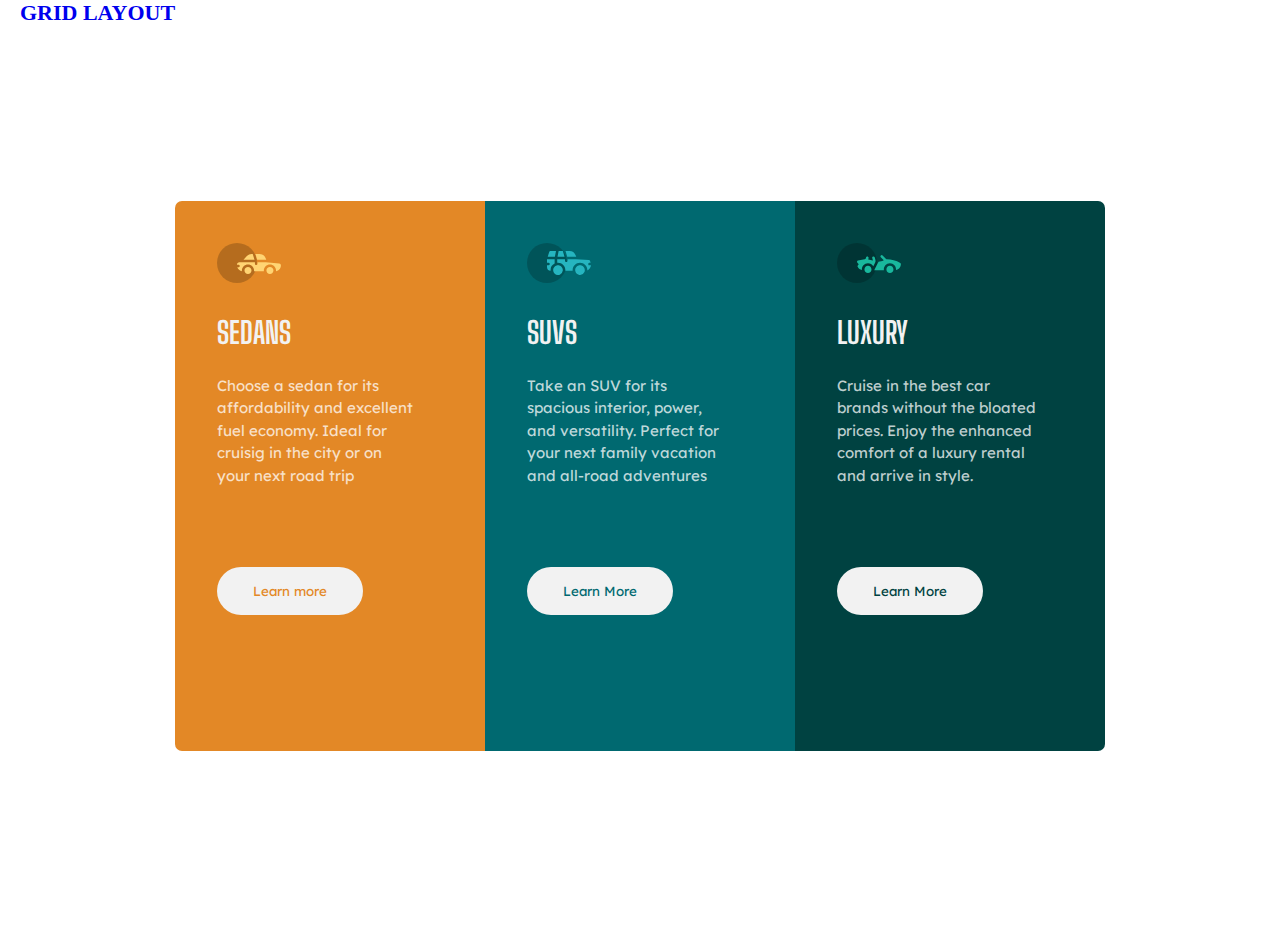
<file: column card/index.html>
<!DOCTYPE html>
<html lang="en">
  <head>
    <meta charset="UTF-8" />
    <meta http-equiv="X-UA-Compatible" content="IE=edge" />
    <meta name="viewport" content="width=device-width, initial-scale=1.0" />
    <meta name="author" content="Ig-Matrix" />
    <link rel="stylesheet" href="style.css" />
    <title>Flex Card</title>
  </head>
  <body>
    <div><a href="./grid.html" target="_blank">GRID LAYOUT</a></div>
    <main>
      <div class="container">
        <div class="box box1">
          <div class="content">
            <img src="./images/icon-sedans.svg" alt="sedan car icon" />
            <h1>SEDANS</h1>
            <p class="sedan">
              Choose a sedan for its affordability and excellent fuel economy. Ideal for cruisig in the
              city or on your next road trip
            </p>
            <button class="btn1">Learn more</button>
          </div>
        </div>
        <div class="box box2">
          <div class="content">
            <img src="./images/icon-suvs.svg" alt="SUV car icon" />
            <h1>SUVS</h1>
            <p>
              Take an SUV for its spacious interior, power, and versatility.
              Perfect for your next family vacation and all-road adventures
            </p>
            <button class="btn2">Learn More</button>
          </div>
        </div>
        <div class="box box3">
          <div class="content">
            <img src="images/icon-luxury.svg" alt="Luxury car icon" />
            <h1>LUXURY</h1>
            <p>
              Cruise in the best car brands without the bloated prices. Enjoy
              the enhanced comfort of a luxury rental and arrive in style.
            </p>
            <button class="btn3">Learn More</button>
          </div>
        </div>
      </div>
    </main>
  </body>
</html>
</file>
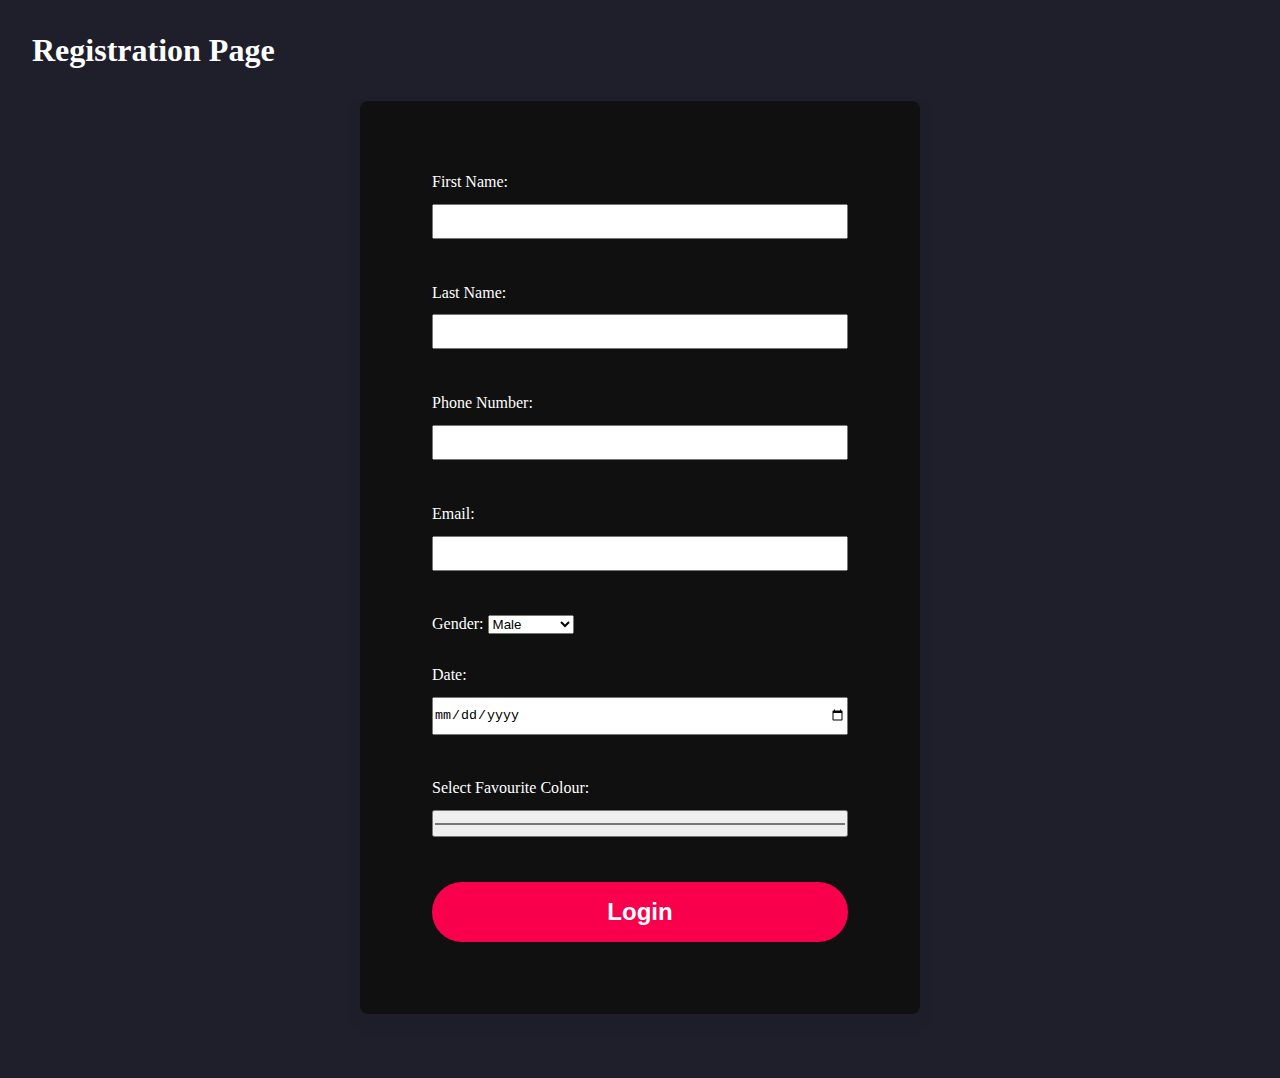
<file: pages/index.html>
<!DOCTYPE html>
<html lang="en">
  <head>
    <meta charset="UTF-8" />
    <title>Registration Page</title>
    <link rel="stylesheet" href="style.css" />
  </head>
  <body>
    <div class="container">
      <h1>Registration Page</h1>
      <form>
        <div>
          <label for="fname">First Name: </label>
          <input type="text" id="fname" />
        </div>
        <div>
          <label for="lname">Last Name: </label>
          <input type="text" id="lname" />
        </div>
        <div>
          <label for="number">Phone Number: </label>
          <input type="number" id="number" />
        </div>
        <div>
          <label for="email">Email: </label>
          <input type="email" id="email" />
        </div>
        <div>
          <label for="gender">Gender: </label>
          <select>
            <option>Male</option>
            <option>Female</option>
            <option>Bisexuality</option>
          </select>
        </div>
        <div>
          <label for="date">Date:</label>
          <input type="date" />
        </div>
        <div>
          <label for="color">Select Favourite Colour: </label>
          <input type="color" />
        </div>
        <div>
          <button><a href="./login.html">Login</a></button>
        </div>
      </form>
    </div>
  </body>
</html>
</file>
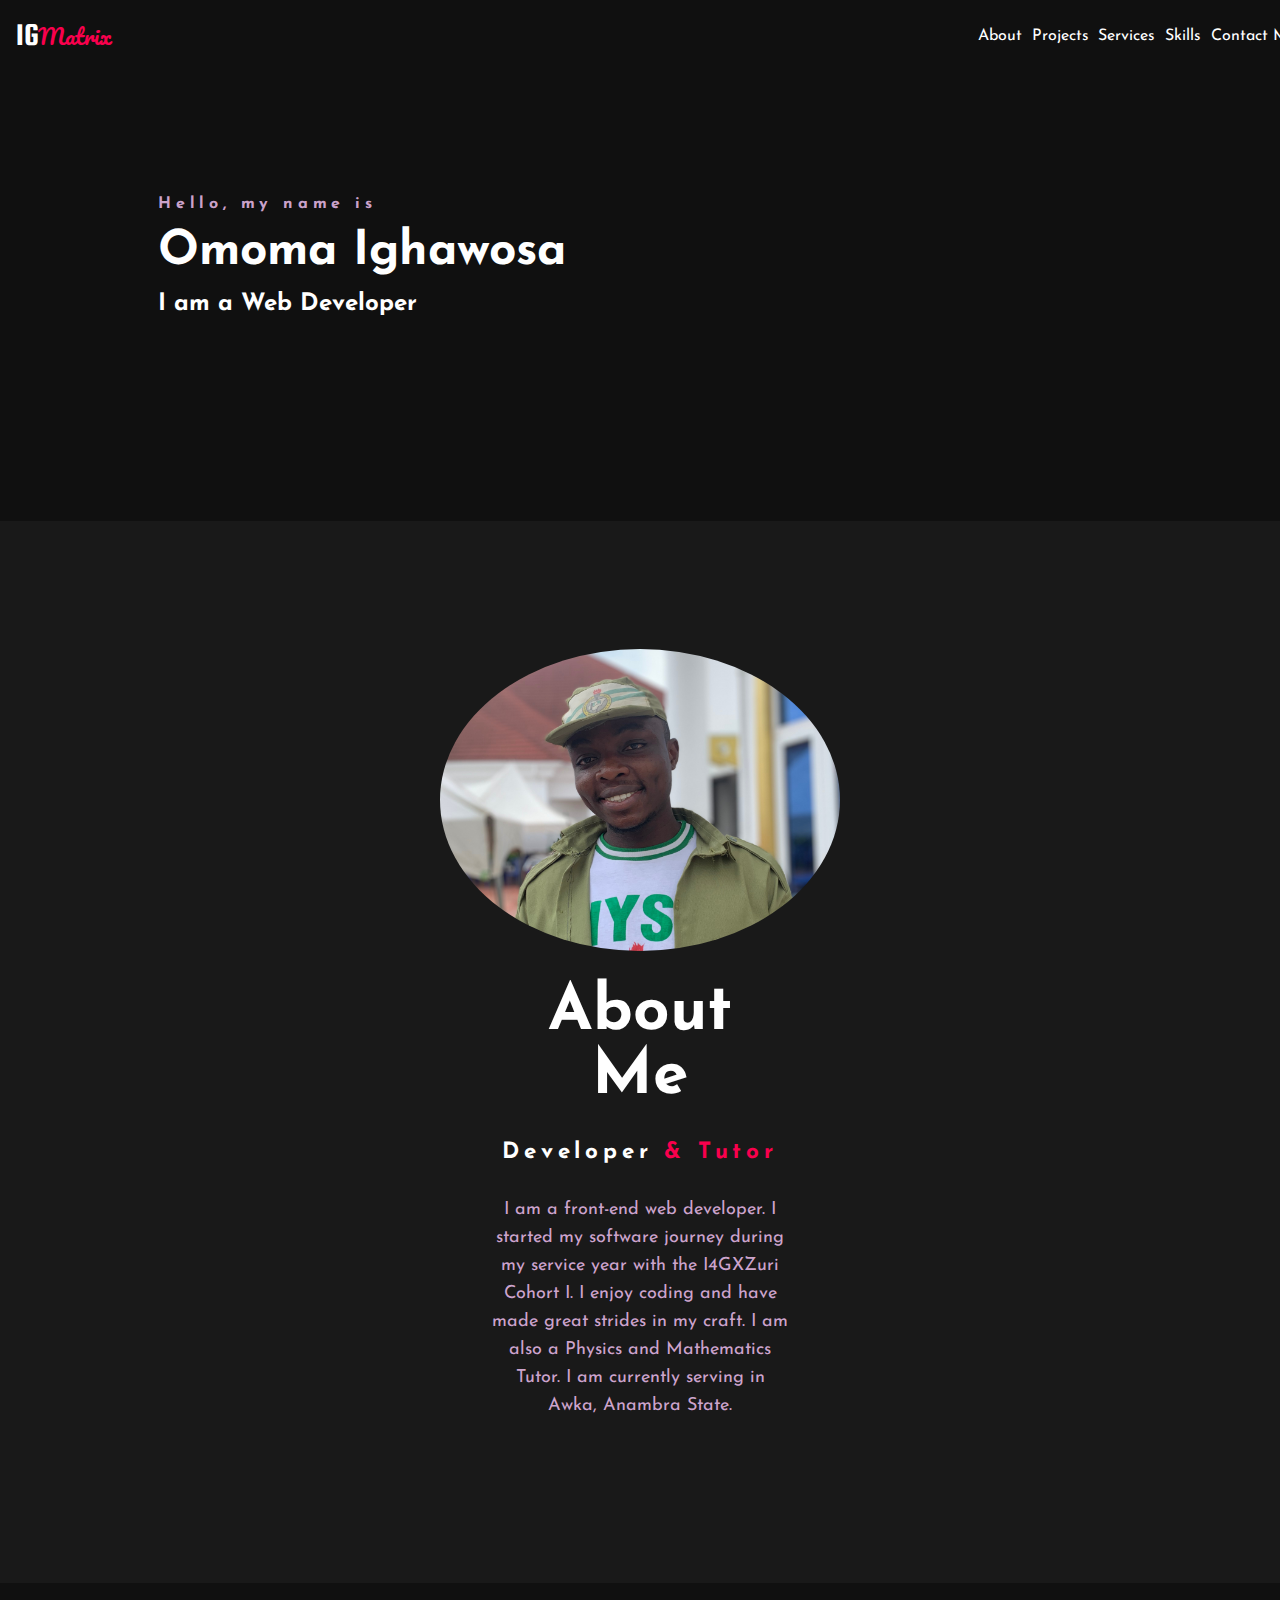
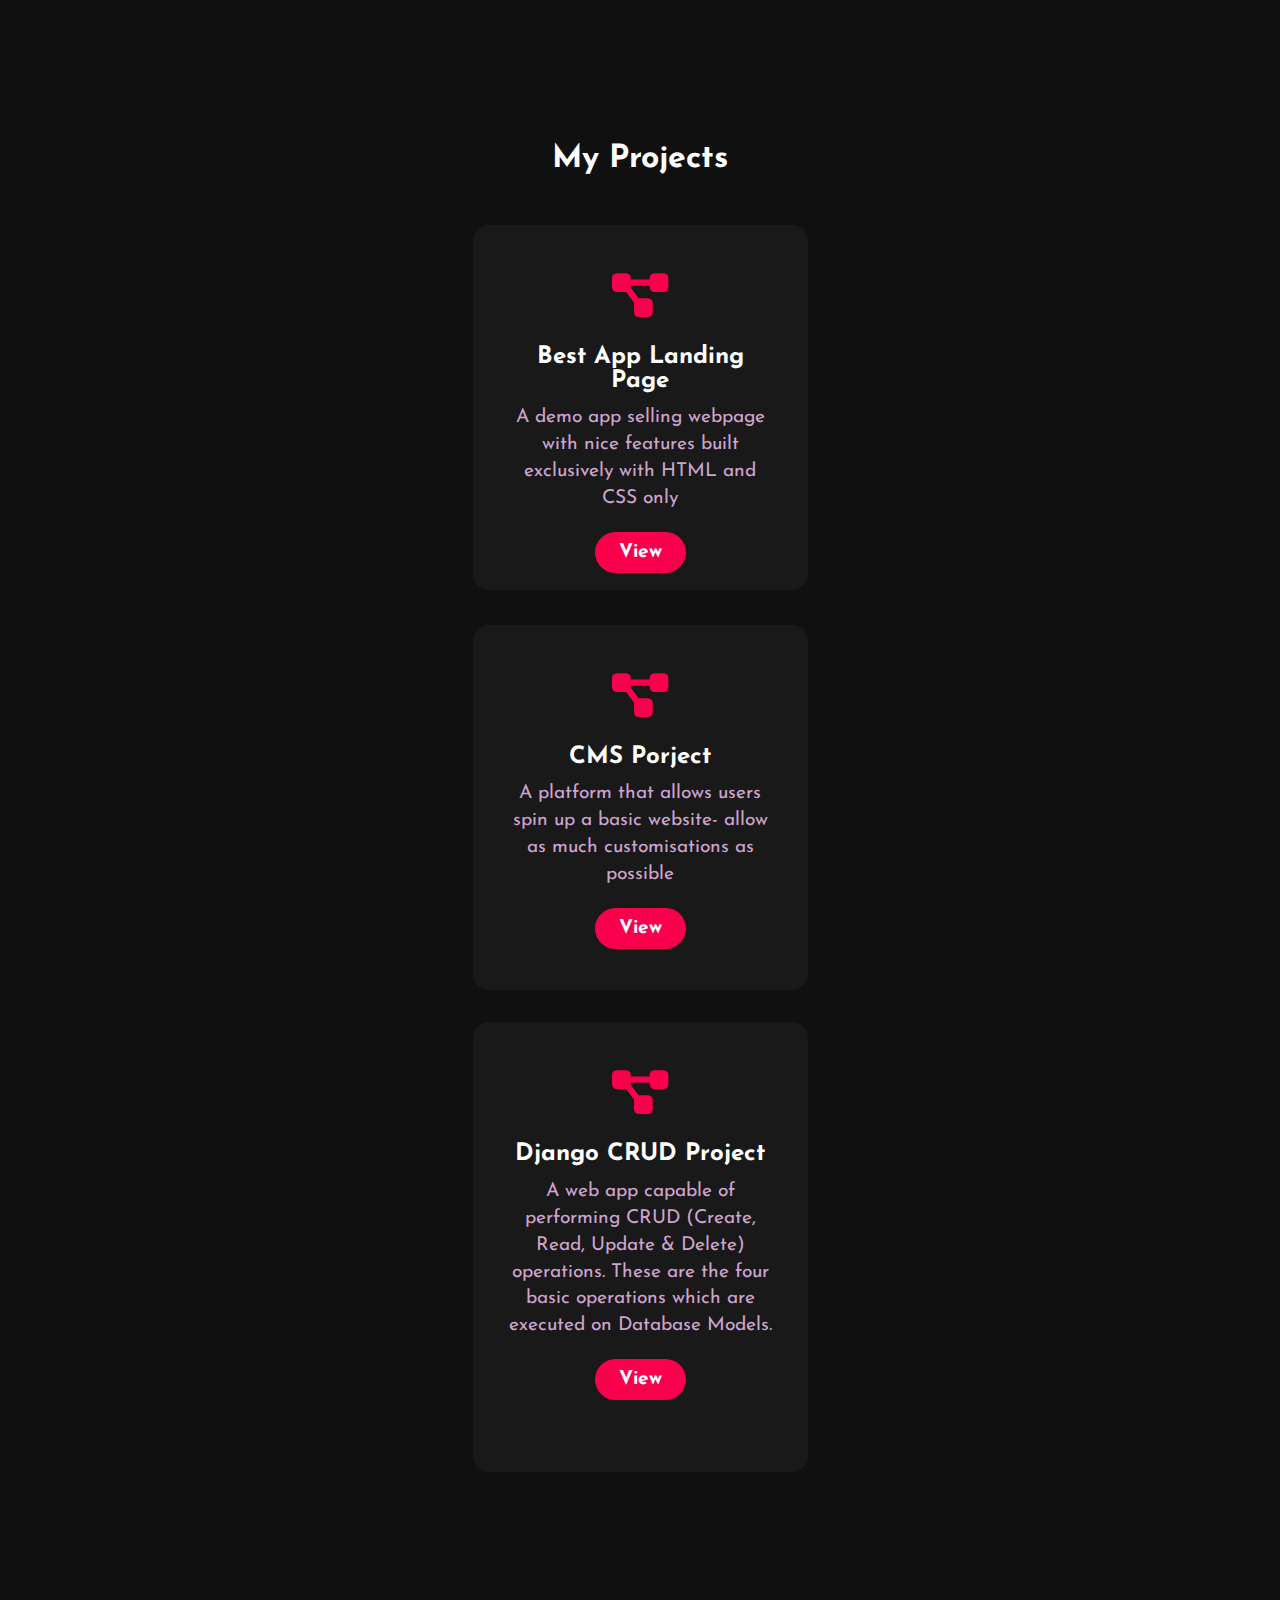
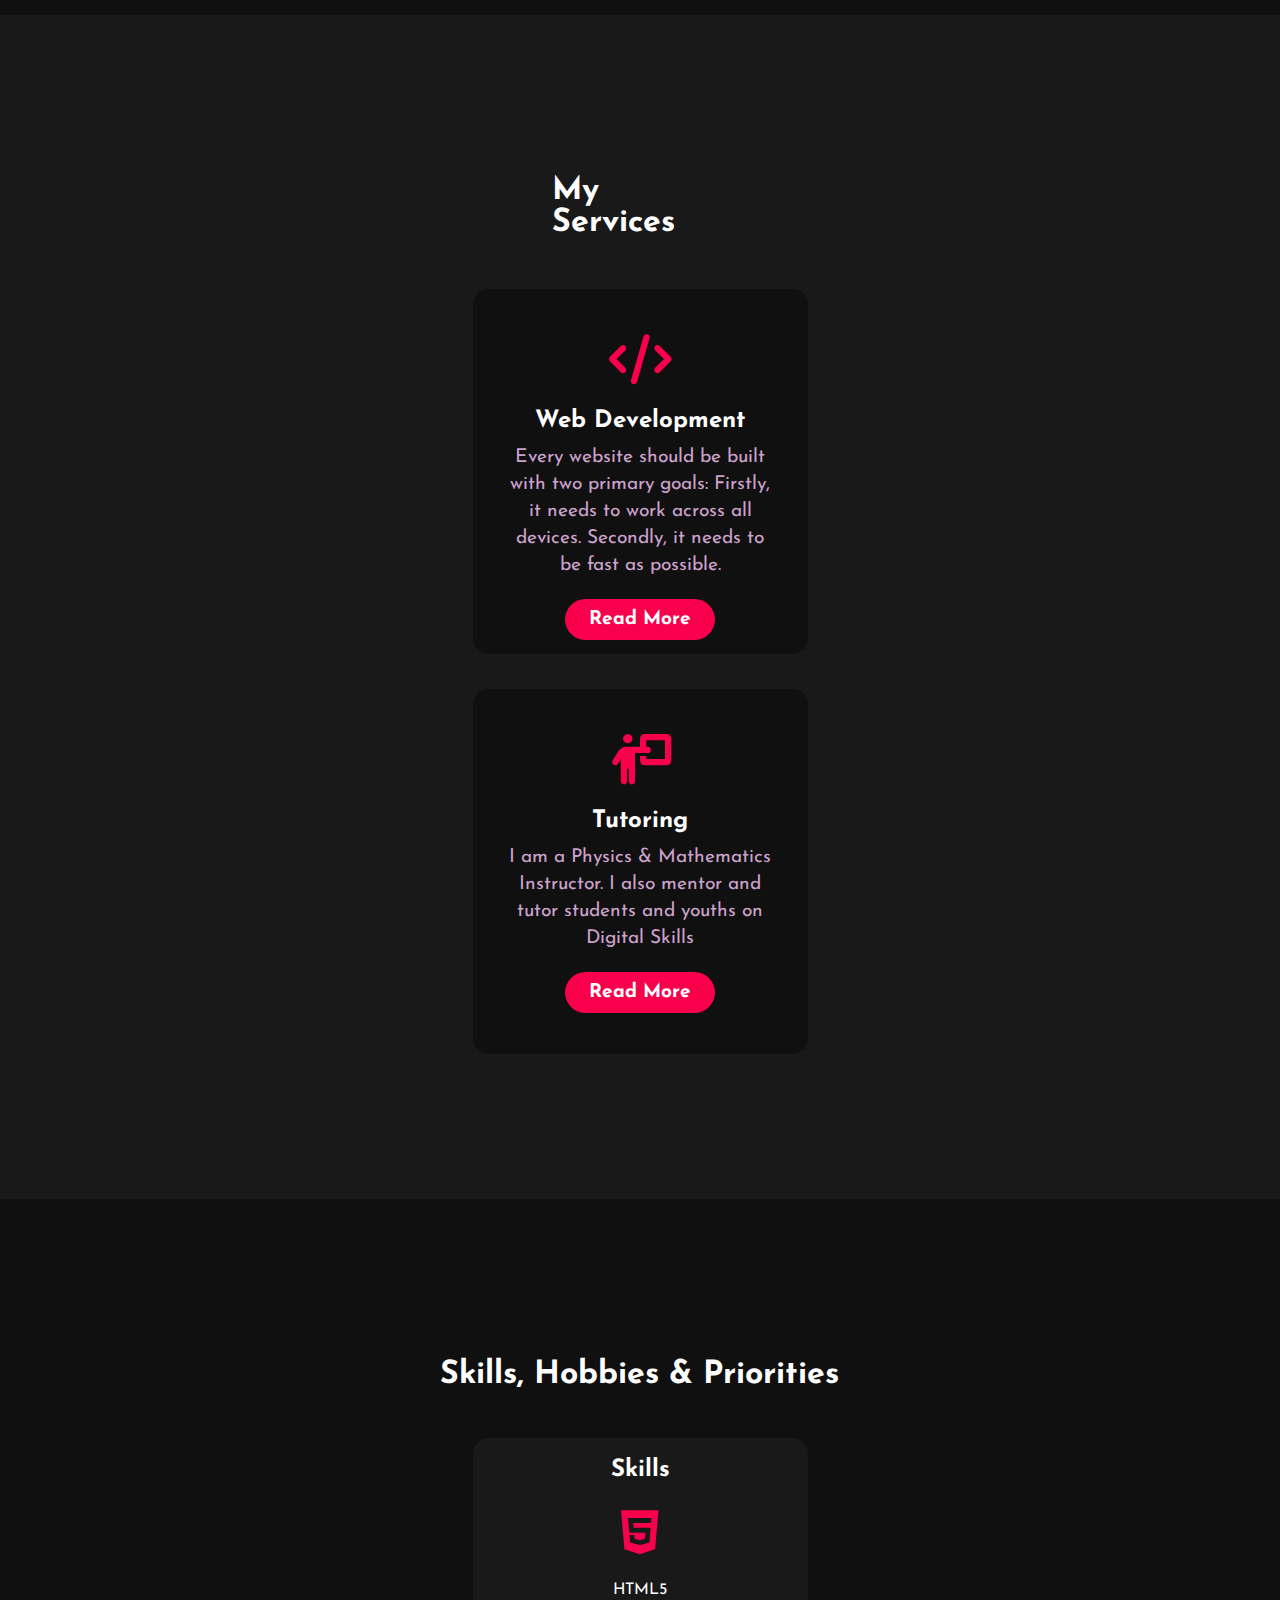
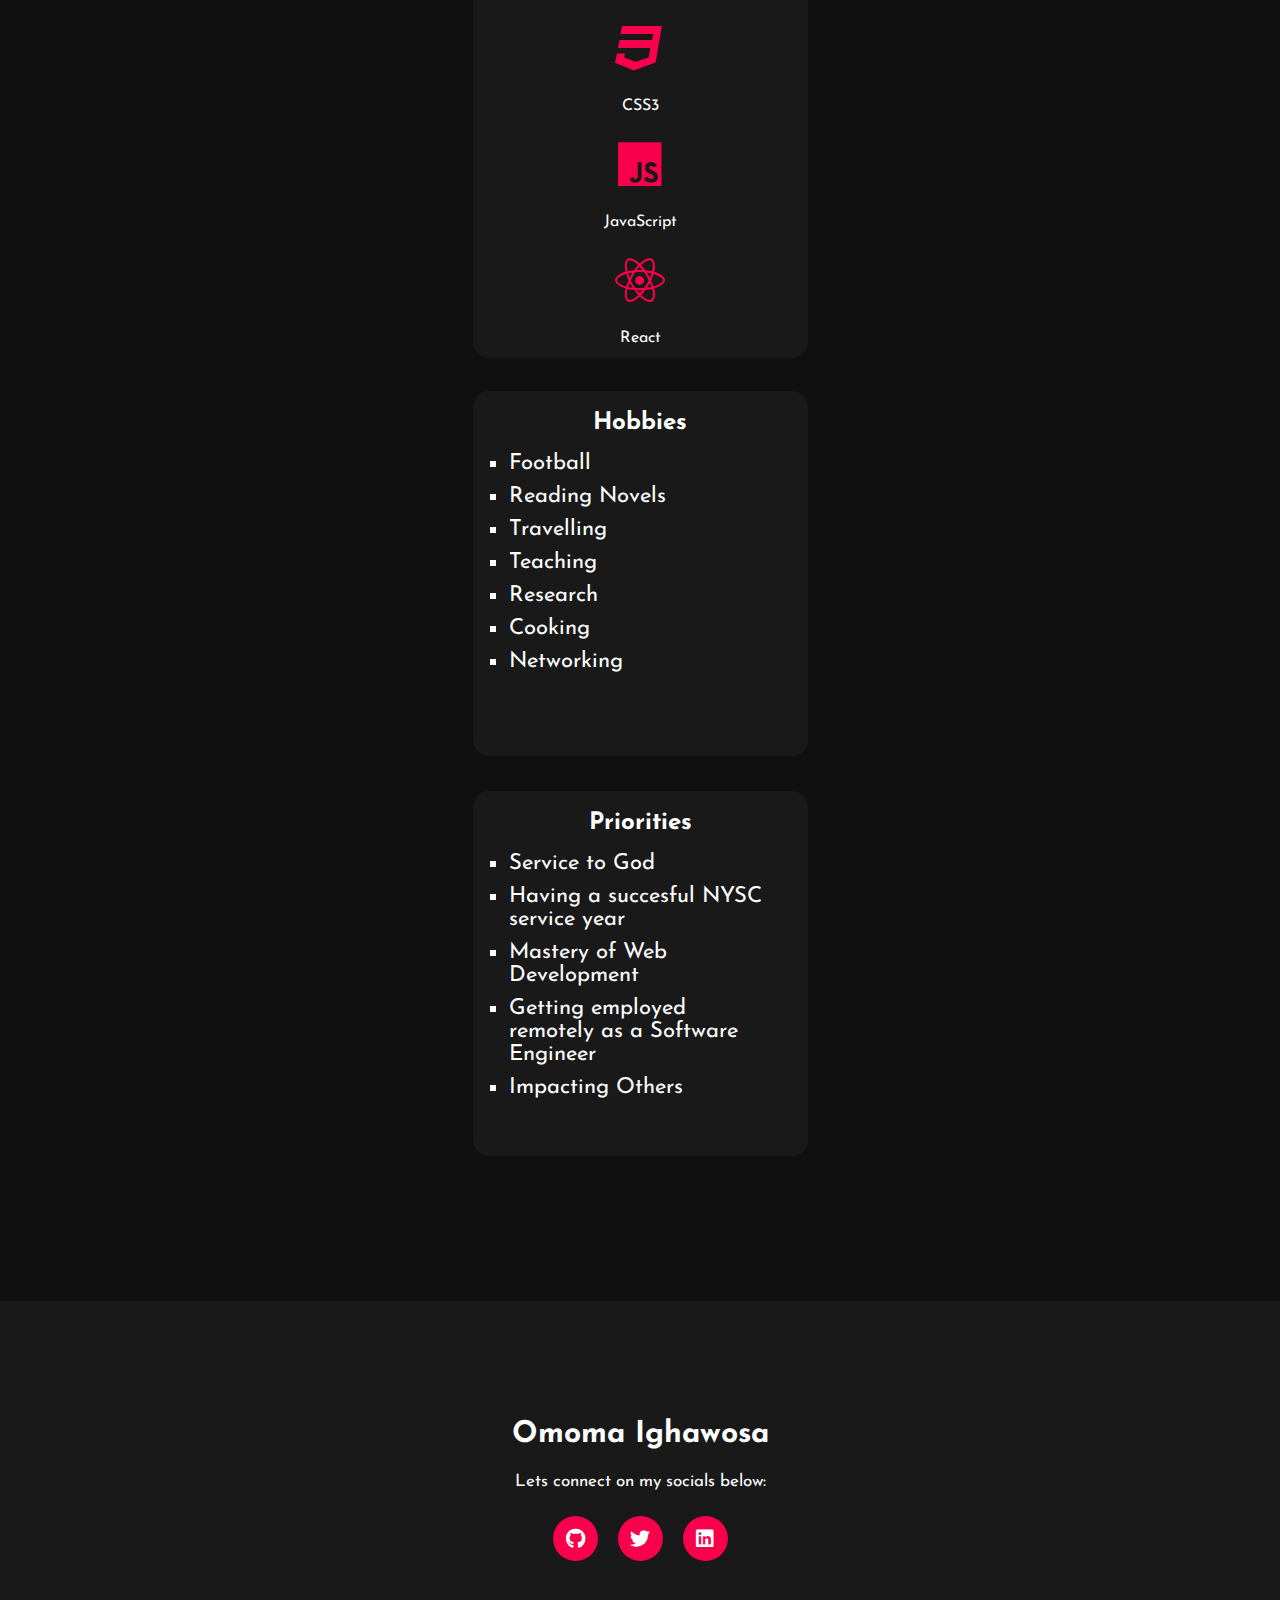
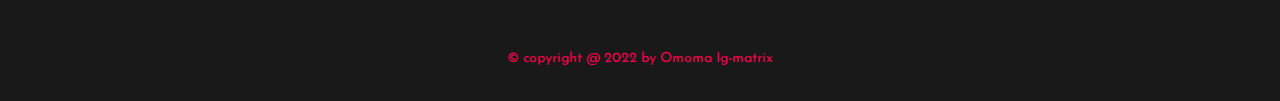
<file: portfolio/index.html>
<!DOCTYPE html>
<html lang="en">
  <head>
    <meta charset="UTF-8" />
    <meta http-equiv="X-UA-Compatible" content="IE=edge" />
    <meta name="viewport" content="width=device-width, initial-scale=1.0" />
    <meta name="author" content="Ig_Matrix" />
    <link
      rel="stylesheet"
      href="https://cdnjs.cloudflare.com/ajax/libs/font-awesome/6.1.2/css/all.min.css"
    />
    <link href='https://fonts.googleapis.com/css?family=Pacifico' rel='stylesheet'>
    <link rel="stylesheet" href="style.css" />
    <link href='https://fonts.googleapis.com/css?family=Squada One' rel='stylesheet'>
    <title>My Portfolio</title>
  </head>
  <body>
    <div class="container">
      <header>
        <span>IG<span>Matrix</span> </span>
        <nav>
          <a href="#aboutme">About</a>
          <a href="#project">Projects</a>
          <a href="#services">Services</a>
          <a href="#skills">Skills</a>
          <a href="./contact-page.html" target="_blank">Contact Me</a>
        </nav>
      </header>
      <main>
        <!-- Hero Section -->
        <section class="hero" id="hero">
          <div>
            <h4>Hello, my name is</h4>
            <h1>Omoma Ighawosa</h1>
            <h3>I am a Web Developer</h3>
          </div>
        </section>
        <!-- About Section -->

        <section class="aboutme" id="aboutme">
          <div class="about">
            <img src="./IMG_5700.jpg" alt="My picture" />
            <div class="about-text">
              <h2>About Me</h2>
              <h5>Developer <span>& Tutor</span></h5>
              <p class="about-text-p">
                I am a front-end web developer. I started my software journey
                during my service year with the I4GXZuri Cohort I. I enjoy
                coding and have made great strides in my craft. I am also a
                Physics and Mathematics Tutor. I am currently serving in Awka,
                Anambra State.
              </p>
            </div>
          </div>
        </section>
        <!-- Projects section -->
        <section class="project" id="project">
          <div class="title">
            <h2 class="projects">My Projects</h2>
          </div>
          <div class="box">
            <div class="card">
              <i class="fa-solid fa-diagram-project"></i>
              <h5>Best App Landing Page</h5>
              <div class="pra">
                <p>
                  A demo app selling webpage with nice features built
                  exclusively with HTML and CSS only
                </p>
                <p>
                  <a href="https://ig-matrix.github.io/BestApp-landing-page/#"
                    >View</a
                  >
                </p>
              </div>
            </div>
          </div>
          <div class="box">
            <div class="card">
              <i class="fa-solid fa-diagram-project"></i>
              <h5>CMS Porject</h5>
              <div class="pra">
                <p>
                  A platform that allows users spin up a basic website- allow as
                  much customisations as possible
                </p>
                <p>
                  <a href="https://vocal-beijinho-40f56e.netlify.app/">View</a>
                </p>
              </div>
            </div>
          </div>
          <div class="box" >
            <div class="card" id="crud">
              <i class="fa-solid fa-diagram-project"></i>
              <h5>Django CRUD Project</h5>
              <div class="pra" >
                <p>
                  A web app capable of performing CRUD (Create, Read, Update &
                  Delete) operations. These are the four basic operations which
                  are executed on Database Models.
                </p>
                <p>
                  <a href="https://github.com/Ig-Matrix/django_CRUD-ZURI"
                    >View</a
                  >
                </p>
              </div>
            </div>
          </div>
        </section>
        <!-- Project section ends -->
        <!-- services section starts -->
        <section class="services" id="services">
          <div class="title">
            <h2 class="projects">My Services</h2>
          </div>
          <div class="box">
            <div class="card cards">
              <i class="fa-solid fa-code"></i>
              <h5>Web Development</h5>
              <div class="pra">
                <p>
                  Every website should be built with two primary goals: Firstly,
                  it needs to work across all devices. Secondly, it needs to be
                  fast as possible.
                </p>
                <p>
                  <a href="#">Read More</a>
                </p>
              </div>
            </div>
          </div>
          <div class="box">
            <div class="card cards">
              <i class="fa-sharp fa-solid fa-person-chalkboard"></i>
              <h5>Tutoring</h5>
              <div class="pra">
                <p>
                  I am a Physics & Mathematics Instructor. I also mentor and
                  tutor students and youths on Digital Skills
                </p>
                <p>
                  <a href="#">Read More</a>
                </p>
              </div>
            </div>
          </div>
        </section>
        <!-- services section ends -->
        <!-- Skills, Hobbies and Priorities section starts-->
        <section class="skills" id="skills">
          <div class="title skill-title">
            <h2 class="skill">Skills, Hobbies & Priorities</h2>
          </div>
          <div class="box">
            <div class="card skill-card">
              <h5>Skills</h5>
              <div class="pra">
                <ol>
                  <li><i class="fa-brands fa-html5"></i> HTML5</li>
                  <li><i class="fa-brands fa-css3"></i> CSS3</li>
                  <li><i class="fa-brands fa-js"></i> JavaScript</li>
                  <li><i class="fa-brands fa-react"></i> React</li>
                </ol>
              </div>
            </div>
          </div>
          <div class="box">
            <div class="card cardss">
              <h5>Hobbies</h5>
              <div class="pra">
                <ol>
                  <li>Football</li>
                  <li>Reading Novels</li>
                  <li>Travelling</li>
                  <li>Teaching</li>
                  <li>Research</li>
                  <li>Cooking</li>
                  <li>Networking</li>
                </ol>
              </div>
            </div>
          </div>
          <div class="box">
            <div class="card cardss">
              <h5>Priorities</h5>
              <div class="pra">
                <ol>
                  <li>Service to God</li>
                  <li>Having a succesful NYSC service year</li>
                  <li>Mastery of Web Development</li>
                  <li>Getting employed remotely as a Software Engineer</li>
                  <li>Impacting Others</li>
                </ol>
              </div>
            </div>
          </div>
        </section>
        <!-- Skills, Hobbies and Priorities section ends-->
      </main>
      <footer>
        <p>Omoma Ighawosa</p>
        <p>Lets connect on my socials below:</p>
        <div class="socials">
          <a href="https://github.com/Ig-Matrix"
            ><i class="fa-brands fa-github"></i
          ></a>
          <a
            href="https://twitter.com/i_am_Ig_matrix?t=QM5cAZbU5i5VVxdXRi_ePA&s=09"
            ><i class="fa-brands fa-twitter"></i
          ></a>
          <a href="https://www.linkedin.com/in/ighawosa-omoma-5070a721b"
            ><i class="fa-brands fa-linkedin"></i
          ></a>
        </div>
        <p class="end">&copy; copyright @ 2022 by Omoma Ig-matrix</p>
      </footer>
    </div>
  </body>
</html>
</file>
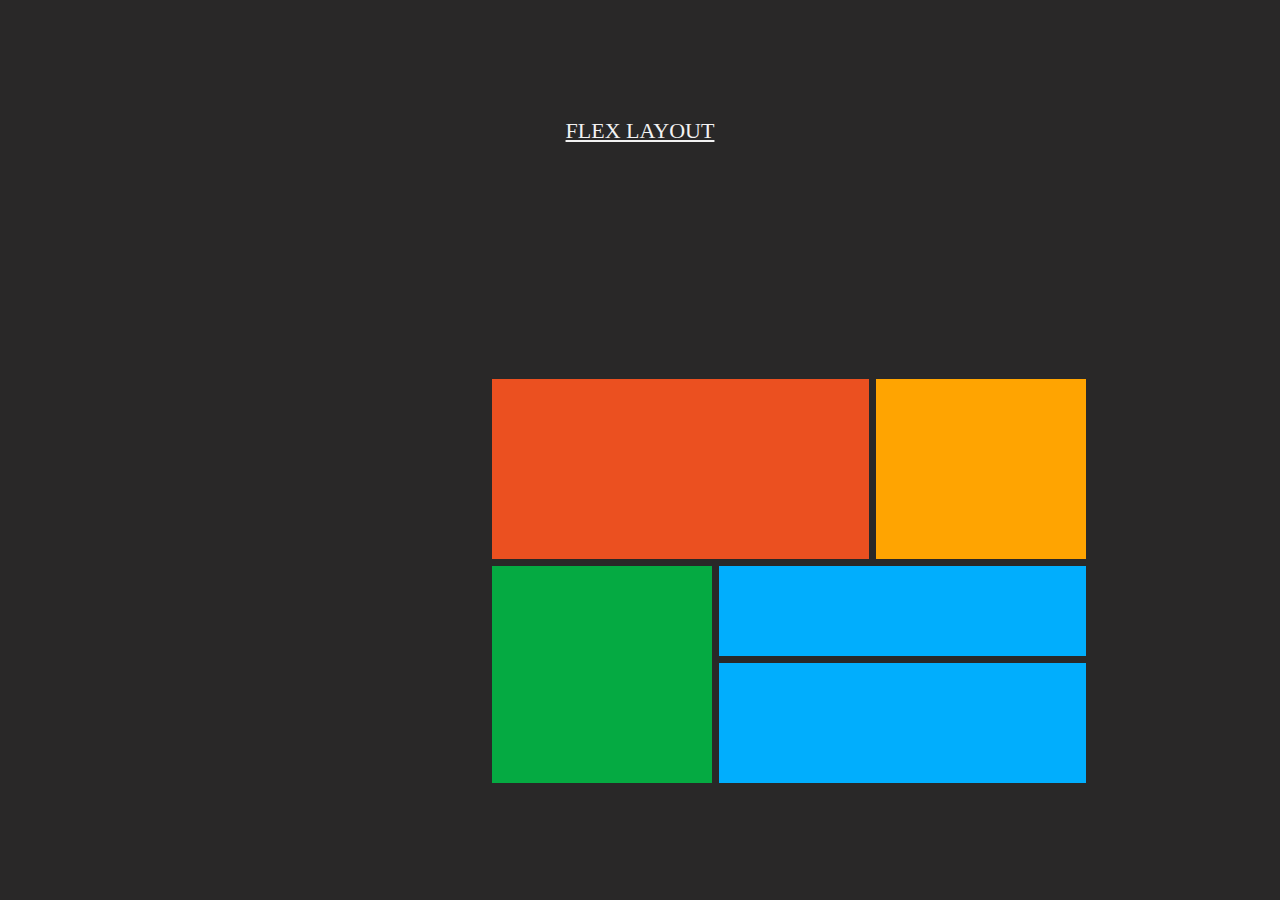
<file: column card/grid.html>
<!DOCTYPE html>
<html lang="en">
<head>
    <meta charset="UTF-8">
    <meta http-equiv="X-UA-Compatible" content="IE=edge">
    <meta name="viewport" content="width=device-width, initial-scale=1.0">
   <link rel="stylesheet" href="grid.css">
    <title>Grid Layout</title>
</head>
<body>
    <a href="./index.html">FLEX LAYOUT</a>
  <main>
    <div class="grid-container">
        <div class="div-a"></div>
        <div class="div-b"></div>
        <div class="div-c"></div>
        <div class="div-d"></div>
        <div class="div-e"></div>
    </div>
  </main>
</body>
</html>
</file>
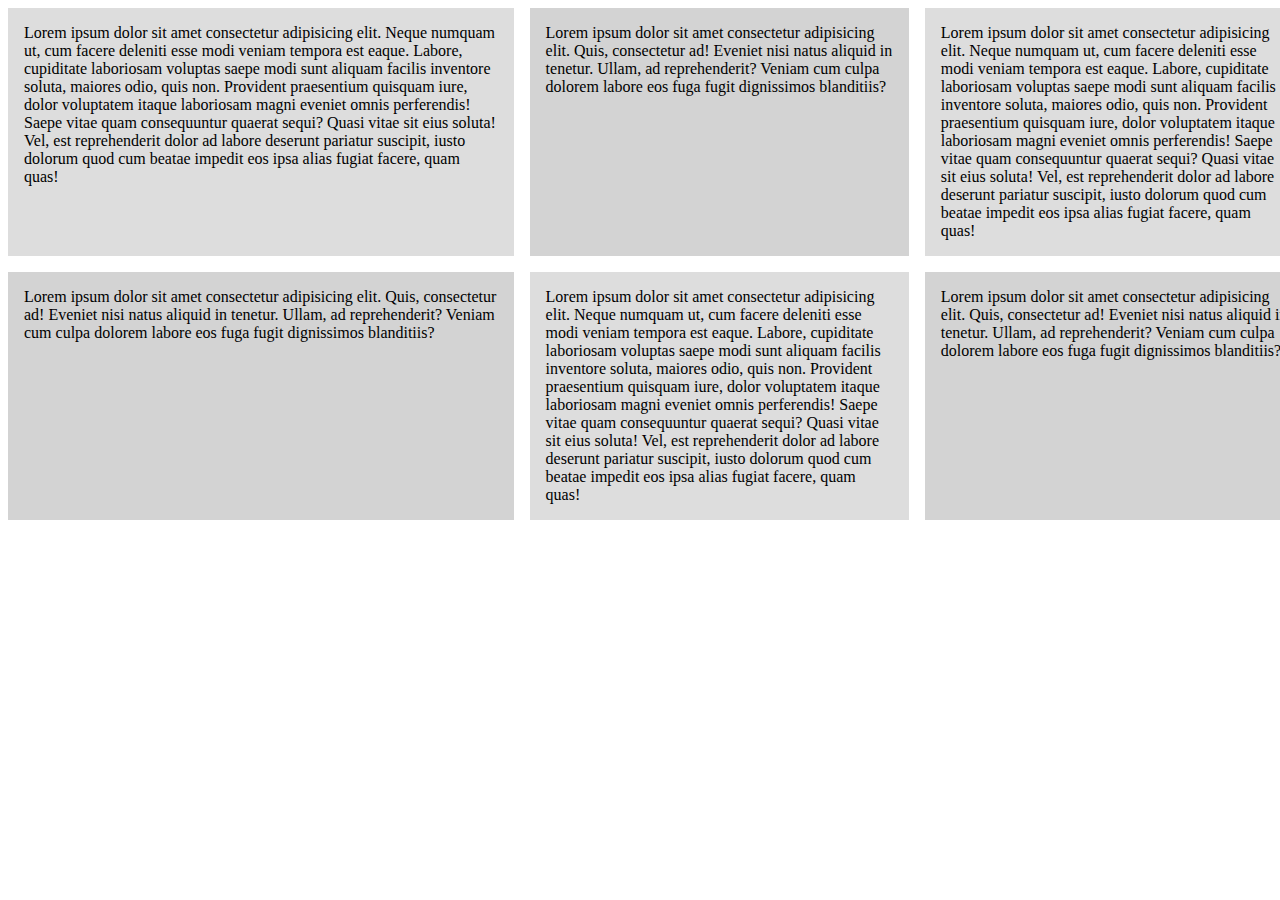
<file: column card/pr.html>
<!DOCTYPE html>
<html lang="en">
  <head>
    <meta charset="UTF-8" />
    <meta http-equiv="X-UA-Compatible" content="IE=edge" />
    <meta name="viewport" content="width=device-width, initial-scale=1.0" />
    <link rel="stylesheet" href="pr.css" />
    <title>Document</title>
  </head>
  <body>
    <div class="wrapper">
      <div>
        Lorem ipsum dolor sit amet consectetur adipisicing elit. Neque numquam
        ut, cum facere deleniti esse modi veniam tempora est eaque. Labore,
        cupiditate laboriosam voluptas saepe modi sunt aliquam facilis inventore
        soluta, maiores odio, quis non. Provident praesentium quisquam iure,
        dolor voluptatem itaque laboriosam magni eveniet omnis perferendis!
        Saepe vitae quam consequuntur quaerat sequi? Quasi vitae sit eius
        soluta! Vel, est reprehenderit dolor ad labore deserunt pariatur
        suscipit, iusto dolorum quod cum beatae impedit eos ipsa alias fugiat
        facere, quam quas!
      </div>
      <div>
        Lorem ipsum dolor sit amet consectetur adipisicing elit. Quis,
        consectetur ad! Eveniet nisi natus aliquid in tenetur. Ullam, ad
        reprehenderit? Veniam cum culpa dolorem labore eos fuga fugit
        dignissimos blanditiis?
      </div>
      <div>
        Lorem ipsum dolor sit amet consectetur adipisicing elit. Neque numquam
        ut, cum facere deleniti esse modi veniam tempora est eaque. Labore,
        cupiditate laboriosam voluptas saepe modi sunt aliquam facilis inventore
        soluta, maiores odio, quis non. Provident praesentium quisquam iure,
        dolor voluptatem itaque laboriosam magni eveniet omnis perferendis!
        Saepe vitae quam consequuntur quaerat sequi? Quasi vitae sit eius
        soluta! Vel, est reprehenderit dolor ad labore deserunt pariatur
        suscipit, iusto dolorum quod cum beatae impedit eos ipsa alias fugiat
        facere, quam quas!
      </div>
      <div>
        Lorem ipsum dolor sit amet consectetur adipisicing elit. Quis,
        consectetur ad! Eveniet nisi natus aliquid in tenetur. Ullam, ad
        reprehenderit? Veniam cum culpa dolorem labore eos fuga fugit
        dignissimos blanditiis?
      </div>
      <div>
        Lorem ipsum dolor sit amet consectetur adipisicing elit. Neque numquam
        ut, cum facere deleniti esse modi veniam tempora est eaque. Labore,
        cupiditate laboriosam voluptas saepe modi sunt aliquam facilis inventore
        soluta, maiores odio, quis non. Provident praesentium quisquam iure,
        dolor voluptatem itaque laboriosam magni eveniet omnis perferendis!
        Saepe vitae quam consequuntur quaerat sequi? Quasi vitae sit eius
        soluta! Vel, est reprehenderit dolor ad labore deserunt pariatur
        suscipit, iusto dolorum quod cum beatae impedit eos ipsa alias fugiat
        facere, quam quas!
      </div>
      <div>
        Lorem ipsum dolor sit amet consectetur adipisicing elit. Quis,
        consectetur ad! Eveniet nisi natus aliquid in tenetur. Ullam, ad
        reprehenderit? Veniam cum culpa dolorem labore eos fuga fugit
        dignissimos blanditiis?
      </div>
    </div>
  </body>
</html>
</file>
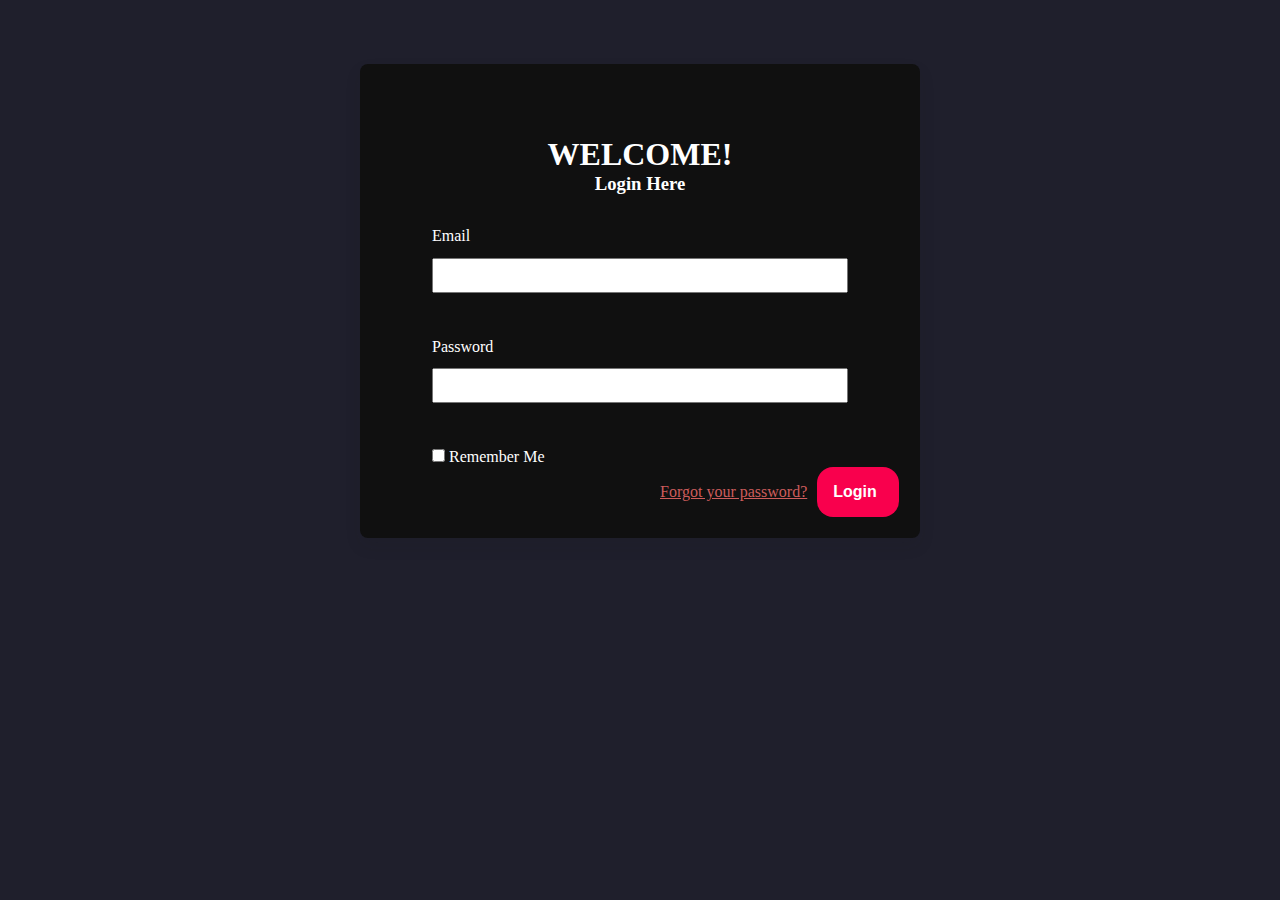
<file: pages/login.html>
<!DOCTYPE html>
<html lang="en">
  <head>
    <meta charset="UTF-8" />
    <meta http-equiv="X-UA-Compatible" content="IE=edge" />
    <meta name="viewport" content="width=device-width, initial-scale=1.0" />
    <meta name="author" content="Ig_Matrix" />
    <link rel="stylesheet" href="./login.css" />
    <title>Login Page</title>
  </head>
  <body>
    <main class="container">
      
      <form action="">
        <div class="intro">
            <h1>WELCOME!</h1>
            <h3>Login Here</h3>
          </div>
        <div class="input">
            <label for="email">Email</label>
            <input type="email" id="email" required>
        </div>
        <div class="input">
            <label for="password">Password</label>
            <input type="password" id="password" required>
        </div>
        <div>
            <input type="checkbox"  id="check">
            <label for="check">Remember Me</label>
        </div>
        <div class="log">
            <a href="/">Forgot your password?</a>
            <button><a href="./success.html">Login</a></button>
        </div>
      </form>
    </main>
  </body>
</html>
</file>
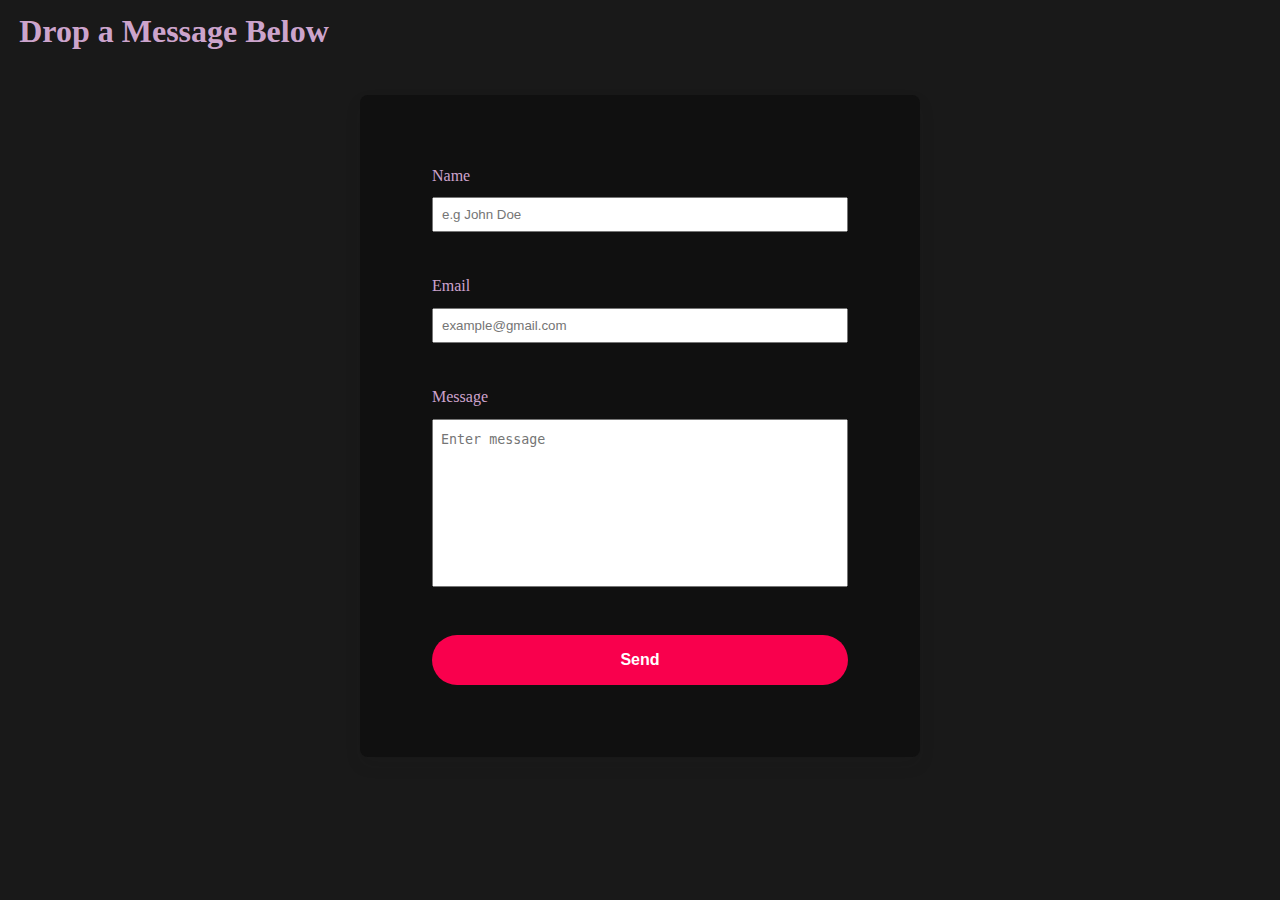
<file: portfolio/contact-page.html>
<!DOCTYPE html>
<html lang="en">
<head>
    <meta charset="UTF-8">
    <meta http-equiv="X-UA-Compatible" content="IE=edge">
    <meta name="viewport" content="width=device-width, initial-scale=1.0">
    <meta name="author" content="Ig_Matrix">
    <link rel="stylesheet" href="contact-page.css">
    
    <title>My Contact Page</title>
</head>
<body>
    <div class="container">
        <h1>Drop a Message Below</h1>
        <div class="flex">
            <div></div>
            <form action="">
                <div> 
                    <label for="name">Name</label>
                    <input type="text" id="name" placeholder="e.g John Doe">
                </div>
                <div>
                    <label for="email">Email</label>
                     <input type="email" id="email" placeholder="example@gmail.com">
                </div>
                <div>
                    <label for="message">Message</label>
                     <textarea id="message" cols="30" rows="10" placeholder="Enter message"></textarea>
                </div>
                <div>
                    <button type="submit">Send</button>
                </div>
            </form>
        </div>
    </div>
</body>
</html>
</file>
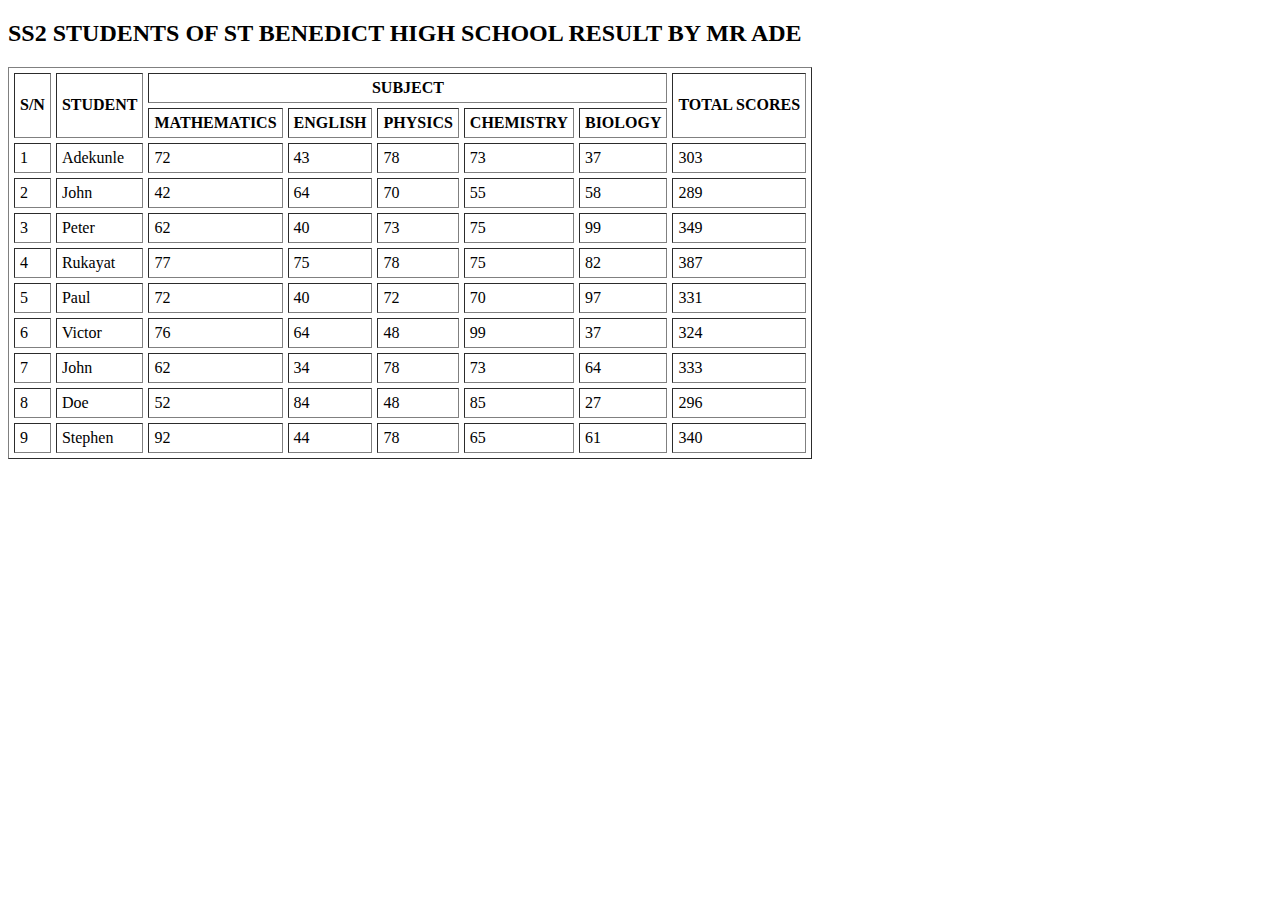
<file: portfolio/shs.html>
<!DOCTYPE html>
<html lang="en">

<head>
  <meta charset="UTF-8">
  <meta http-equiv="X-UA-Compatible" content="IE=edge">
  <meta name="viewport" content="width=device-width, initial-scale=1.0">
  <title>SS2 STUDENTS DATA</title>
</head>
  
  <body>
        <h2 id="heading">SS2 STUDENTS OF ST BENEDICT HIGH SCHOOL RESULT BY MR ADE</h2>
        <table border="1"cellpadding="5"cellspacing="5">
                <tr class="table-row">
                <th rowspan="2">S/N </th>
                <th rowspan="2">STUDENT </th>
                <th colspan="5">SUBJECT</th>
                <th rowspan="2"colspan="2">TOTAL SCORES</th>
                </tr>
                <tr class="table-rowhead">
                    <th>MATHEMATICS</th>
                    <th>ENGLISH</th><th>PHYSICS</th>
                    <th>CHEMISTRY</th>
                    <th>BIOLOGY</th>
                </tr>
                <tr class=row1>
                    <td class="col-1">1</td>
                    <td class="col-2">Adekunle</td>
                    <td class="col-3">72</td>
                    <td class="col-4">43</td>
                    <td class="col-5">78</td>
                    <td class=" col-6">73</td>
                    <td class="col- 7">37</td>
                    <td class=" col-8">303</td>
                </tr>
                <tr class="row2">
                    <td class="col-9">2</td>
                    <td class="col-10">John</td>
                    <td class="col-11">42</td>
                    <td class="col-12">64</td>
                    <td class="col-13">70</td>
                    <td class="col-14">55</td>
                    <td class="col-15">58</td>
                    <td class="col-16">289</td>
                </tr>
                <tr class="row3">
                    <td class="col-17">3</td>
                    <td class="col-18">Peter</td>
                    <td class="col-19">62</td>
                    <td class="col-20">40</td>
                    <td class="col-21">73</td>
                    <td class="col-22">75</td>
                    <td class="col-23">99</td>
                    <td class="col-24">349</td>
                </tr><tr class="row4">
                    <td class="col-25">4</td>
                    <td class="col-26">Rukayat</td>
                    <td class="col-27">77</td>
                    <td class="col-28">75</td>
                    <td class="col-29">78</td>
                    <td class="col-30">75</td>
                    <td class="col-31">82</td>
                    <td class="col-32">387</td>
                </tr>
                <tr class="row5">
                    <td class="col-33">5</td>
                    <td class="col-34">Paul</td>
                    <td class="col-35">72</td>
                    <td class="col-36">40</td>
                    <td class="col- 37">72</td>
                    <td class="col- 38">70</td>
                    <td class="col-39">97</td>
                    <td class="col-40">331</td>
                </tr><tr class="row6">
                    <td class="col-41">6</td>
                    <td class="col-42">Victor</td>
                    <td class="col-43">76</td>
                    <td class="col-44">64</td>
                    <td class="col-45">48</td>
                    <td class="col-46">99</td>
                    <td class="col-47">37</td>
                    <td class="col-48">324</td>
                </tr>
                <tr class="row7">
                    <td class="col-50">7</td>
                    <td class="col-51">John</td>
                    <td class="col- 52">62</td>
                    <td class="col-53">34</td>
                    <td class="col-54">78</td>
                    <td class="col-55">73</td>
                    <td class="col-56">64</td>
                    <td class="col-57">333</td>
                </tr><tr class="row8">
                    <td class="col-58">8</td>
                    <td class="col-59">Doe</td>
                    <td class="col-60">52</td>
                    <td class="col-61">84</td>
                    <td class="col-62">48</td>
                    <td class="col-63">85</td>
                    <td class="col-64">27</td>
                    <td class="col-65">296</td>
                </tr>
                <tr class="row9">
                    <td class="col-66">9</td>
                    <td class="col-67">Stephen</td>
                    <td class=" col-68">92</td>
                    <td class="col-69">44</td>
                    <td class="col-70">78</td>
                    <td class="col-71">65</td>
                    <td class="col-72">61</td>
                    <td class="col-73">340</td>
                </tr>
        </table>
</body>
</file>
<file: column card/style.css>
@import url('https://fonts.googleapis.com/css2?family=Lexend+Deca&display=swap');
@import url('https://fonts.googleapis.com/css2?family=Big+Shoulders+Display:wght@700&display=swap');
*{
    margin: 0;
    padding: 0;
    box-sizing: border-box;
}
div a{
    text-align: center;
    padding: 20px;
    text-decoration: none;
    font-weight: bold;
    font-size: 22px;
}
main{
    display: flex;
    align-items: center;
    justify-content: center;
    width:100vw;
    min-height: 100vh;
}
.container{
    display: flex;
    width:1440px;
    justify-content: center;
    align-items: center;
    flex-wrap: wrap;
    line-height: 1.5;
    font-size: 15px;
   
}
.content{
    padding: 22px;
}
.content h1{
    color: hsl(0, 0%, 95%);
    font-family: 'Big Shoulders Display', cursive;
    font-weight: 700;
    margin: 20px 0;
}
.box{
    width: 310px;
    min-height: 550px;
    padding: 20px;
}
.box1{
    background-color: hsl(31, 77%, 52%);
    border-top-left-radius: 7px;
    border-bottom-left-radius: 7px;
}
.box2{
    background-color: hsl(184, 100%, 22%);
}
.box3{
    background-color: hsl(179, 100%, 13%);
    border-top-right-radius: 7px;
    border-bottom-right-radius: 7px;
}
.content p{
    color: hsla(0, 0%, 100%, 0.75);
    margin-right: 25px;
    font-family: 'Lexend Deca', sans-serif;
}
.content button{
    margin: 80px 0px;
    padding:16px 36px;
    border-radius: 30px;
    border-style: none;
    cursor: pointer;
    background-color: hsl(0, 0%, 95%) ;
    font-family: 'Lexend Deca', sans-serif;
}
.btn1{
    color: hsl(31, 77%, 52%);
}
.btn2{
    color:hsl(184, 100%, 22%);
}
.btn3{
    color:hsl(179, 100%, 13%);
}
button:hover{
    background-color: inherit;
    color: hsl(0, 0%, 95%);
    border: 3px solid hsl(0, 0%, 95%);
    transition: all 0.4s ease-in-out;
}
@media  only screen and (max-width:600px){
    .container{
        flex-direction: column;
    }
    .box1{
        border-top-left-radius: 0;
        border-bottom-left-radius: 0;
    } 
    .box3{
        border-top-right-radius: 0;
        border-bottom-right-radius: 0;
    } 
}
</file>
<file: pages/style.css>
*{
    margin: 0;
    padding: 0;
    box-sizing:border-box ;
}
body{
    background-color: #1f1f2c;
}
.container{
    color: white;
    padding:2rem;
    
}   
form{
    width: 35rem;
    margin:2rem auto 2rem;
    padding: 3.5rem 0;
    background-color: #101010;
    border-radius: .5rem;
    box-shadow: 0 .5rem 1rem rgba(34, 34, 34, 0.1);
}
form div{
    width: 26rem;
    margin:0 auto ;
    text-align: left;
    padding:1rem 0 ;
}
form div input {
    width: 100%;
    margin:.8rem 0;
    padding:.5rem 0;
}
form button{
    background-color: #f9004d;    
    color: #FFF;
    width: 100%;
    padding: 1rem 8rem;
    border-radius: 2rem;
    border: none;
    cursor: pointer;
    font-size: 16px;
    font-weight: 600;
}
form button a{
    color: #fff;
    text-decoration: none;
    font-size: 24px;
}
form button:hover{
    background-color: transparent;
    border:2px solid #f9004d;
    cursor: pointer;
}
</file>
<file: portfolio/style.css>
@import url('https://fonts.googleapis.com/css2?family=Josefin+Sans&display=swap');
*{
    margin: 0;
    padding: 0;
    font-family: 'Josefin Sans', sans-serif;
    box-sizing: border-box;
}
body{
    color: #fff;
}
body{
    background-color: #101010;
}
header{
    width: 100%;
    margin: 1rem;
    display: flex;
    justify-content: space-between;
    align-items: center;
    /* background-color: black; */
}
header span span, .about-text span{
    color: #f9004d;
}
.container header span{
    font-family: 'Squada One';font-size: 32px;

}

.container header span span{
    font-family: 'Pacifico';font-size: 22px;
}
header nav a{
    margin-left: .3rem;
    text-decoration: none;
    color: inherit;
}
header nav a:hover{
    color: #f9004d;
    transition: .4s ease-in-out;
}
main .hero{
    padding: 60px 30px;
    height: 50vh;
	width: 80%;
    margin: auto;
    align-content: center;
    justify-content: center;
}
main .hero div{
    text-align: left;
    
}
.hero h1{
    margin: 1rem 0 1rem;
    font-size: 3rem;
}
.hero h3{
    font-size: 1.5rem;
    margin-bottom: 5rem;
}
.hero h4{
    color: #fcfc;
    letter-spacing: .3rem;
}
.aboutme, .services, .skills{
    width: 100%;
    padding: 8rem 0;
    background-color: #191919;
    overflow: hidden;
}
.aboutme img{
    width: 400px;
    height: auto;
    border-radius: 50%;
    margin-bottom: 30px;
}
.aboutme .about-text{
    width: 300px;
    text-align: center;
}
.aboutme .about{
    display: flex;
    align-items: center;
    /* justify-content: space-around; */
    flex-direction:column;

}
.about-text h2{
    font-size: 4rem;
    margin-bottom: 2rem;
}
.about-text h5{
    letter-spacing: .3rem;
    font-size: 1.4rem;
    margin-bottom: 2rem;
}
.about-text p{
    max-width: 500px;
    color: #fcfc;
	line-height: 28px;
	font-size: 18px;
	margin-bottom: 35px;
}
.project{
    background-color: #101010;
    width: 100%;
    padding: 8rem 0;
}
.skills{
    background-color: #101010;
}
.title h2{
    font-size: 2rem;
    width: 11rem;
    margin: 2rem auto;
}
.skill-title .skill{
    min-width:400px;
    text-align: left;
}
.pra p {
    text-align: center;
    font-size: 1.2rem;
    line-height: 1.4;
    margin-bottom: 1.7rem;
    color: #fcfc;
}
.box{
    display: flex;
    justify-content: center;
    align-items: center;
    min-height: 400px;
}
.card:hover{
    transform: scale(1.1);
    transition: .3s;
    border: 2px solid #f9004d;
}
.box .cards{
    background-color:#101010;
}
.card{
    height: 365px;
    width: 335px;
    padding:20px 35px;
    background-color: #191919;
    border-radius: 1rem;
    margin: 15px;
    position: relative;
    overflow: hidden;
    text-align: center;
}
.box .skill-card{
    min-height: 520px;
}
.box #crud{
    min-height: 450px;
}
.skill-card ol li{
    list-style-type: none;
}
.cardss ol li{
    list-style-type: square;
    text-align: left;
    padding: 5px 1px;
    font-size: 22px;
}
.card i{
    font-size: 50px;
    display: block;
    text-align: center;
    margin: 25px 0;
    color: #f9004d;
}.card h5{
    font-size: 1.5rem;
    margin-bottom: .8rem;
}
.card p a{
    background-color: #f9004d;
    color: #fff;
    text-decoration: none;
    border: 2px solid transparent;
    font-weight: bold;
    padding: 9px 22px;
    border-radius: 30px;
    transition: .4s;
}
.card p a:hover{
    background-color: transparent;
    border:2px solid #f9004d;
    cursor: pointer;
}


footer{
    position: relative;
    width: 100%;
    height: 400px;
    display: flex;
    flex-direction: column;
    background-color: #191919;
    align-items: center;
    justify-content: center;

}
footer p:nth-child(1){
    font-size: 30px;
    margin-bottom: 20px;
    font-weight: bold;
}
footer p:nth-child(2){
    font-size: 17px;
    width: 500px;
    text-align: center;
    line-height: 1.4;
}
.socials{
    display: flex;
}
.socials a{
    width: 45px;
    height: 45px;
    display: flex;
    align-items: center;
    justify-content: center;
    background-color: #f9004d;
    border-radius: 50%;
    margin: 22px 10px;
    color: #fff;
    text-decoration: none;
    font-size: 20px;
}
.socials a:hover{
    transform: scale(1.3);
    transition: .3s;
}
.end{
    position: absolute;
    color: #f9004d;
    bottom: 35px;
    font-size: 14px
}
</file>
<file: column card/grid.css>
*{
    margin: 0;
    padding: 0;
    box-sizing: border-box;
}
body{
    display: grid;
    place-items: center;
    height: 100vh;
    background-color: rgb(41, 40, 40);
}
a{
    color: #f2f2f2;
    font-size: 22px;
}
.grid-container{
    display: grid;
    grid-template-columns:220px 150px 210px;
    grid-template-rows: 180px 90px 120px;
    grid-template-areas: 
    "a a b"
    "c d d"
    "c e e"
    ;
    gap: 7px;
    width: 50%;
    margin: auto;
}
.div-a{
    background-color: #EB5020;
    grid-area: a;
}
.div-b{
    background-color: #FFA401;
    grid-area: b;
}
.div-c{
    background-color: #05AA42;
    grid-area: c;
}
.div-d{
    background-color: #01AEFD;
    grid-area: d;
}
.div-e{
    background-color: #01AEFD;
    grid-area: e;
}
@media screen and (max-width:600px) {
    .grid-container{
        grid-template-areas: 
        "a"
        "b"
        "c"
        "d"
        "e"
        ;
    }
}
</file>
<file: column card/pr.css>
.wrapper{
    display: grid;
    grid-template-columns: 40% 30% 30%;
    gap: 1em;
}
.wrapper div{
    background-color: lightgrey;
    padding: 1em;
}
.wrapper > div:nth-child(odd){
    background-color: #ddd;
}
</file>
<file: pages/login.css>
*{
    margin: 0;
    padding: 0;
    box-sizing:border-box ;
}
body{
    background-color: #1f1f2c;
}
.container{
    color: white;
    padding:2rem;
    
}
form{
    width: 35rem;
    margin:2rem auto 2rem;
    padding: 3.5rem 0;
    background-color: #101010;
    border-radius: .5rem;
    box-shadow: 0 .5rem 1rem rgba(34, 34, 34, 0.1);
    position: relative;
}
form .intro{
    text-align: center;
}
form div{
    width: 26rem;
    margin:0 auto ;
    text-align: left;
    padding:1rem 0 ;
}
form .input input{
    width: 100%;
    margin:.8rem 0;
    padding:.5rem 0;
}
form .log{
    position: absolute;
    bottom: 5px;
    left: 300px;
} 
form .log a{
    margin-bottom: 5px;
    color: indianred;
    margin-right:6px ;
}
form .log button{
    background-color: #f9004d;    
    color: #FFF;
    padding: 1rem;
    border-radius: 1rem;
    border: none;
    cursor: pointer;
    font-size: 16px;
    font-weight: 600;
}
form .log button a{
    color: #fff;
    text-decoration: none;
}
form button:hover{
    background-color: transparent;
    border:2px solid #f9004d;
    cursor: pointer;
}
</file>
<file: portfolio/contact-page.css>
*{
    margin: 0;
    padding: 0;
    box-sizing: border-box;
}
body{
    color: #fcfc;
    background-color: #191919;
    width: 100vw;
    height: 100vh;
}
.container h1{
    padding: .8rem 1.2rem;
}
/* .flex{
    width: 700px;
    height: 700px;
    margin: auto;
    display: flex;
    align-items: center;
    justify-content: center;
    flex-direction: column;
} */
form{
    width: 35rem;
    margin:2rem auto 2rem;
    padding: 3.5rem 0;
    background-color: #101010;
    border-radius: .5rem;
    box-shadow: 0 .5rem 1rem rgba(34, 34, 34, 0.1);
}
form div{
    width: 26rem;
    margin:0 auto ;
    text-align: left;
    padding:1rem 0 ;
} 
form div input,  form div textarea{
    width: 100%;
    margin:.8rem 0;
    padding:.5rem 0;
}
form div textarea{
    resize: none;
}
form button{
    background-color: #f9004d;    
    color: #FFF;
    width: 100%;
    padding: 1rem 8rem;
    border-radius: 2rem;
    border: none;
    cursor: pointer;
    font-size: 16px;
    font-weight: 600;
}

form div input::placeholder, form div textarea::placeholder{
    padding: .3rem .5rem;
}
</file>
